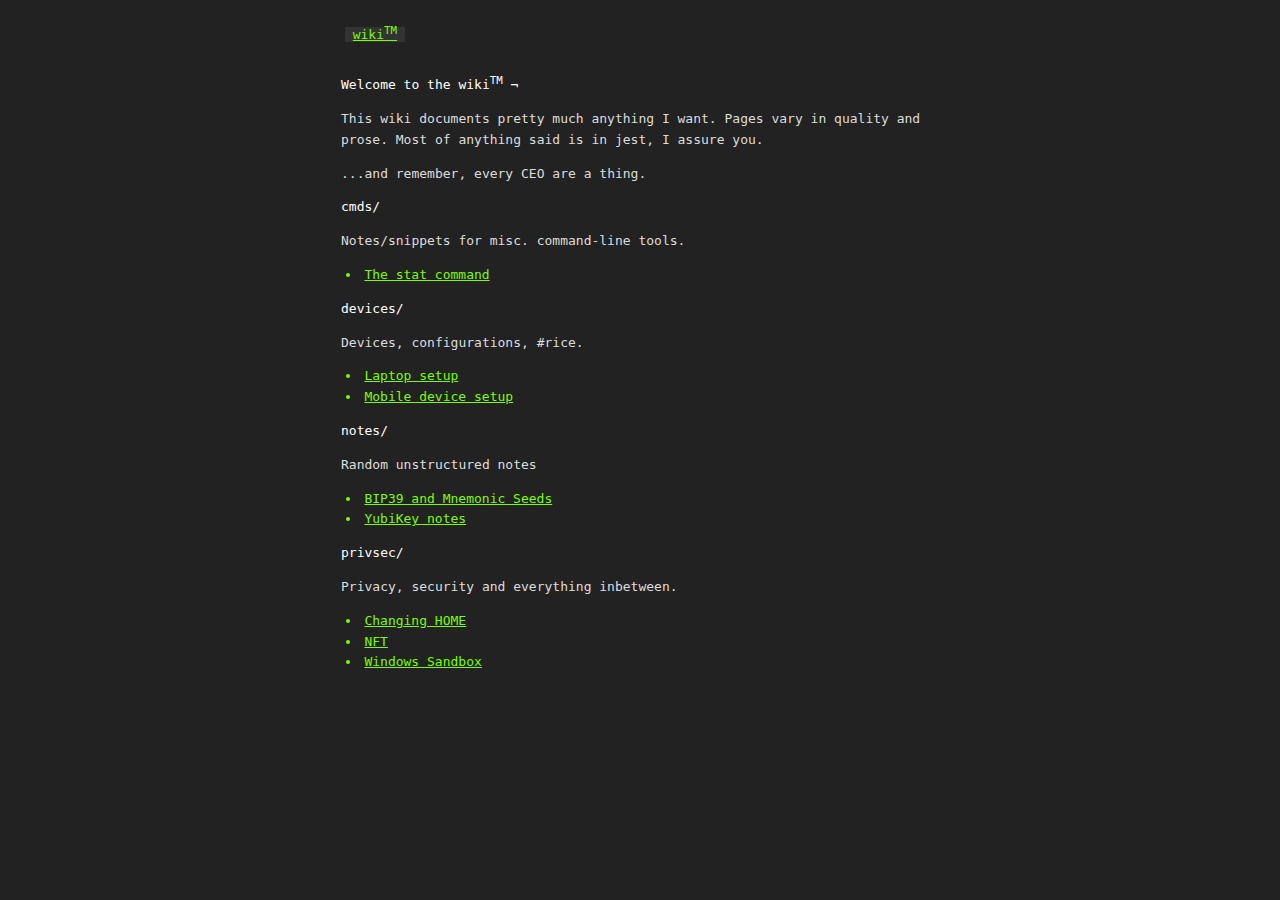
<file: index.html>
<!DOCTYPE html>
<html lang="en">
<head>
<title>wiki</title>
<meta http-equiv="content-type" content="text/html; charset=utf-8">
<meta name="viewport" content="width=device-width, initial-scale=1">
<meta name="theme-color" content="#181818">
<link rel="stylesheet" href="/static/css/main.css"/>

<meta property="og:title" content="wiki">
</head>
<body>
<header>
<nav>
<a href="/"><code>wiki<sup>TM</sup></code></a>
</nav>
</header>
<main>
<h1>Welcome to the wiki<sup>TM</sup></h1>

<p>
This wiki documents pretty much anything I want. Pages vary in quality and prose. Most of anything said is in jest, I assure you.
</p>

<p>
...and remember, <span id="w"></span> <span id="x">x</span><span id="z"> is a</span><span id="y"> y</span>.
</p>
<script type="text/javascript" src="/static/css/index.js"></script>
<h2>cmds/</h2>
<p>Notes/snippets for misc. command-line tools.</p>

<ul>
<li><a href="/cmds/stat.html">The stat command</a></li>
</ul>
<h2>devices/</h2>
<p>Devices, configurations, #rice.</p>

<ul>
<li><a href="/devices/laptop.html">Laptop setup</a></li>
<li><a href="/devices/mobile.html">Mobile device setup</a></li>
</ul>
<h2>notes/</h2>
<p>Random unstructured notes</p>

<ul>
<li><a href="/notes/bip39.html">BIP39 and Mnemonic Seeds</a></li>
<li><a href="/notes/yubikeys.html">YubiKey notes</a></li>
</ul>
<h2>privsec/</h2>
<p>Privacy, security and everything inbetween.</p>

<ul>
<li><a href="/privsec/home.html">Changing HOME</a></li>
<li><a href="/privsec/nft.html">NFT</a></li>
<li><a href="/privsec/winsandbox.html">Windows Sandbox</a></li>
</ul>
</main>
</body>
</html>
</file>
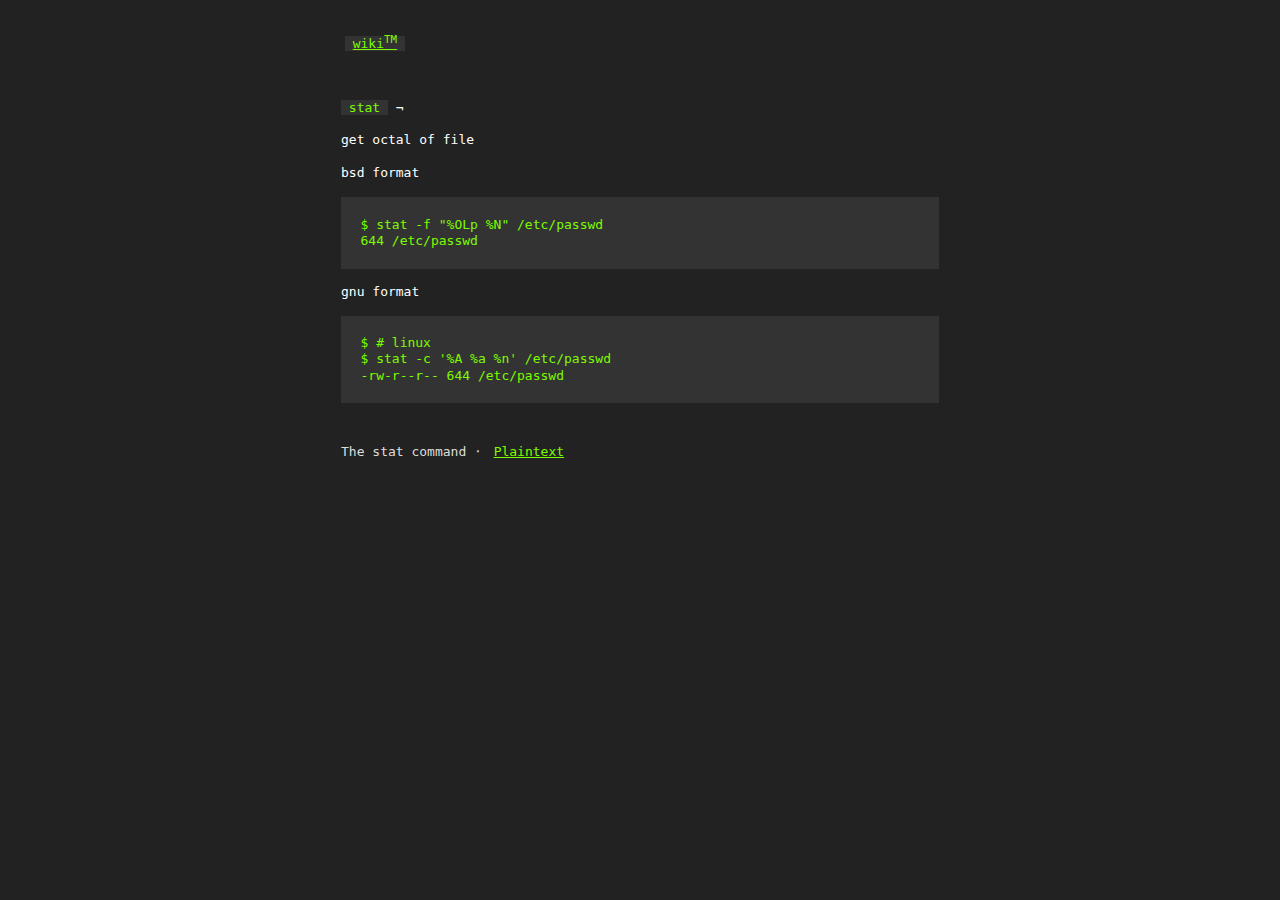
<file: cmds/stat.html>
<!DOCTYPE html>
<html lang="en">
<head>
<meta http-equiv="content-type" content="text/html; charset=utf-8">
<meta name="viewport" content="width=device-width, initial-scale=1">
<meta name="theme-color" content="#181818">
<link rel="stylesheet" href="/static/css/main.css"/>

<title>The stat command</title>
<meta property="og:title" content="The stat command">
</head>
<body>
<header>
<nav>
<nav>
<a href="/"><code>wiki<sup>TM</sup></code></a>
</nav>
</nav>
</header>
<main>
<h1 id="%3Ccode%3Estat%3C/code%3E"><code>stat</code></h1>

<h2 id="get%20octal%20of%20file">get octal of file</h2>

<h3 id="bsd%20format">bsd format</h3>

<pre><code>$ stat -f "%OLp %N" &#47;etc&#47;passwd
644 &#47;etc&#47;passwd
</code></pre>

<h3 id="gnu%20format">gnu format</h3>

<pre><code>$ # linux
$ stat -c &#39;%A %a %n&#39; &#47;etc&#47;passwd
-rw-r--r-- 644 &#47;etc&#47;passwd
</code></pre>
</main>
<footer>
The stat command&nbsp;&sdot;&nbsp;<a href="/cmds/stat.md">Plaintext</a></footer>
</body>
</html>
</file>
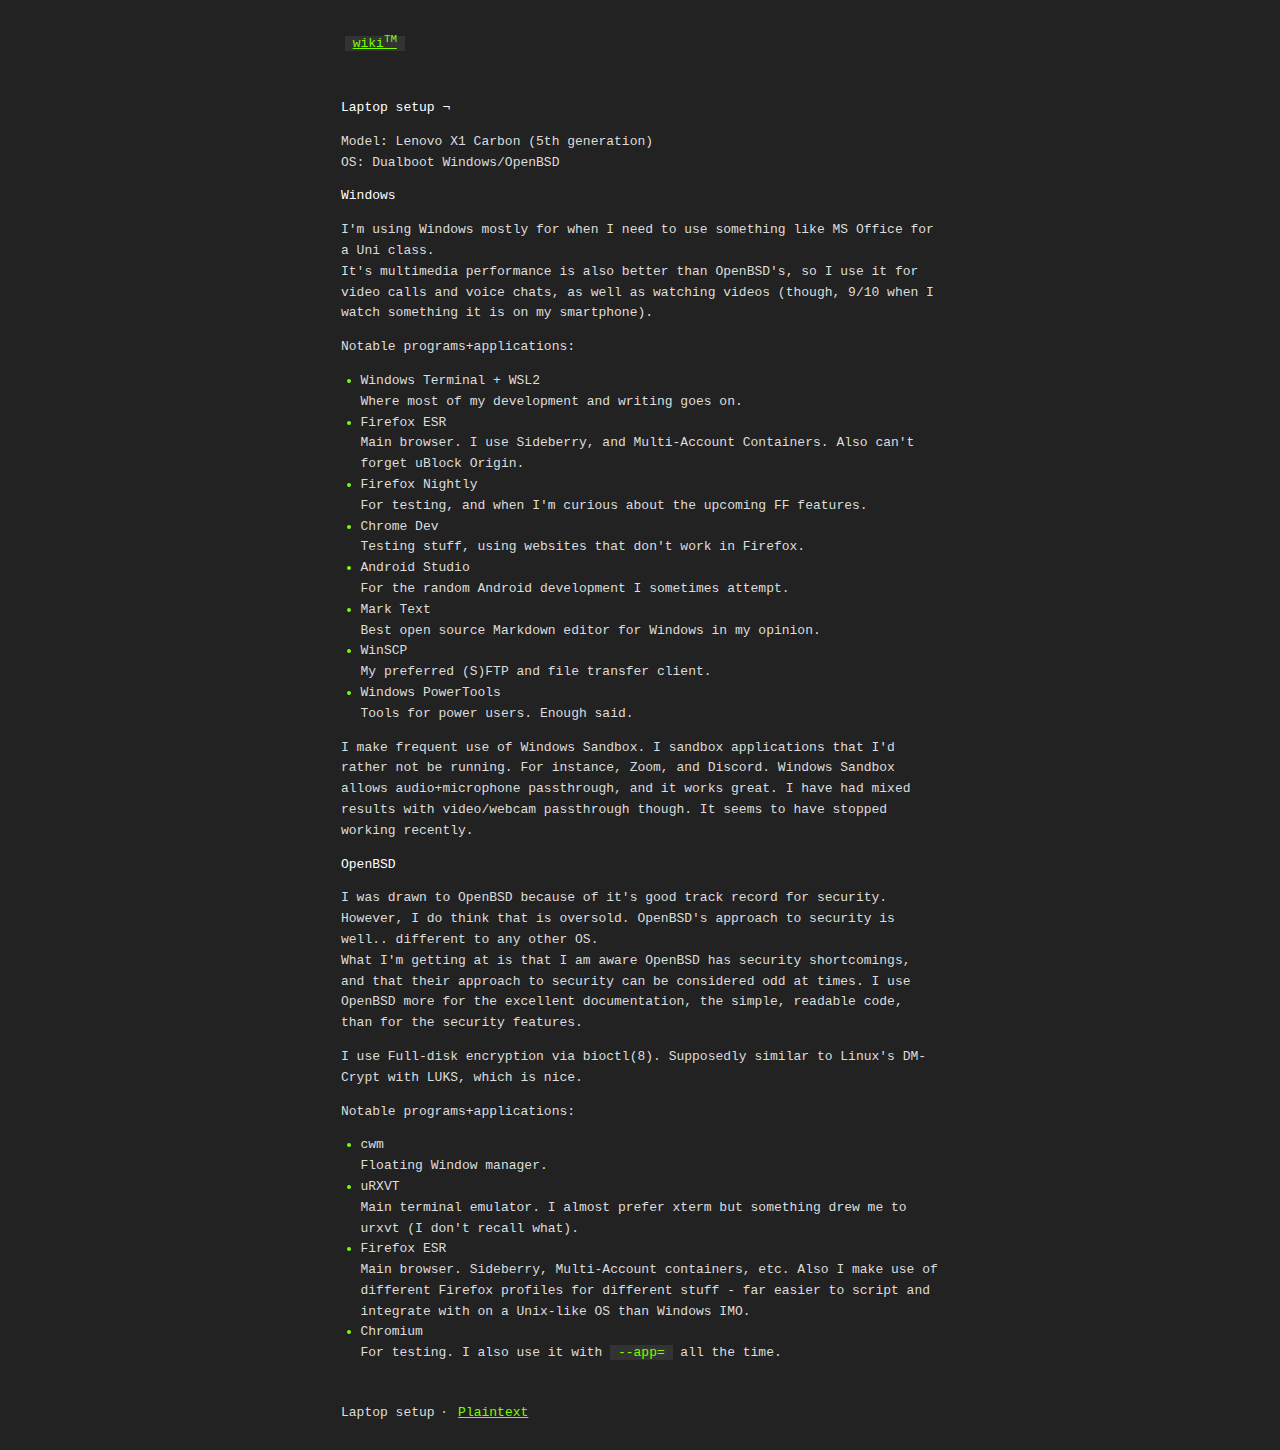
<file: devices/laptop.html>
<!DOCTYPE html>
<html lang="en">
<head>
<meta http-equiv="content-type" content="text/html; charset=utf-8">
<meta name="viewport" content="width=device-width, initial-scale=1">
<meta name="theme-color" content="#181818">
<link rel="stylesheet" href="/static/css/main.css"/>

<title>Laptop setup</title>
<meta property="og:title" content="Laptop setup">
</head>
<body>
<header>
<nav>
<nav>
<a href="/"><code>wiki<sup>TM</sup></code></a>
</nav>
</nav>
</header>
<main>
<h1 id="Laptop%20setup">Laptop setup</h1>

<p>Model: Lenovo X1 Carbon (5th generation)<br/>
OS: Dualboot Windows&#47;OpenBSD</p>

<h2 id="Windows">Windows</h2>

<p>I&#39;m using Windows mostly for when I need to use something like MS Office for a Uni class.<br/>
It&#39;s multimedia performance is also better than OpenBSD&#39;s, so I use it for video calls and voice chats, as well as watching videos (though, 9&#47;10 when I watch something it is on my smartphone).</p>

<p>Notable programs+applications:</p>

<ul>
<li>Windows Terminal + WSL2<br/>
Where most of my development and writing goes on.</li>
<li>Firefox ESR<br/>
Main browser. I use Sideberry, and Multi-Account Containers. Also can&#39;t forget uBlock Origin.</li>
<li>Firefox Nightly<br/>
For testing, and when I&#39;m curious about the upcoming FF features.</li>
<li>Chrome Dev<br/>
Testing stuff, using websites that don&#39;t work in Firefox.</li>
<li>Android Studio<br/>
For the random Android development I sometimes attempt.</li>
<li>Mark Text<br/>
Best open source Markdown editor for Windows in my opinion.</li>
<li>WinSCP<br/>
My preferred (S)FTP and file transfer client.</li>
<li>Windows PowerTools<br/>
Tools for power users. Enough said.</li>
</ul>

<p>I make frequent use of Windows Sandbox. I sandbox applications that I&#39;d rather not be running. For instance, Zoom, and Discord. Windows Sandbox allows audio+microphone passthrough, and it works great. I have had mixed results with video&#47;webcam passthrough though. It seems to have stopped working recently.</p>

<h2 id="OpenBSD">OpenBSD</h2>

<p>I was drawn to OpenBSD because of it&#39;s good track record for security. However, I do think that is oversold.
OpenBSD&#39;s approach to security is well.. different to any other OS.<br/>
What I&#39;m getting at is that I am aware OpenBSD has security shortcomings, and that their approach to security can be considered odd at times. I use OpenBSD more for the excellent documentation, the simple, readable code, than for the security features.</p>

<p>I use Full-disk encryption via bioctl(8). Supposedly similar to Linux&#39;s DM-Crypt with LUKS, which is nice.</p>

<p>Notable programs+applications:</p>

<ul>
<li>cwm<br/>
Floating Window manager.</li>
<li>uRXVT<br/>
Main terminal emulator. I almost prefer xterm but something drew me to urxvt (I don&#39;t recall what).</li>
<li>Firefox ESR<br/>
Main browser. Sideberry, Multi-Account containers, etc. Also I make use of different Firefox profiles for different stuff - far easier to script and integrate with on a Unix-like OS than Windows IMO.</li>
<li>Chromium<br/>
For testing. I also use it with <code>--app=</code> all the time.</li>
</ul>
</main>
<footer>
Laptop setup&nbsp;&sdot;&nbsp;<a href="/devices/laptop.md">Plaintext</a></footer>
</body>
</html>
</file>
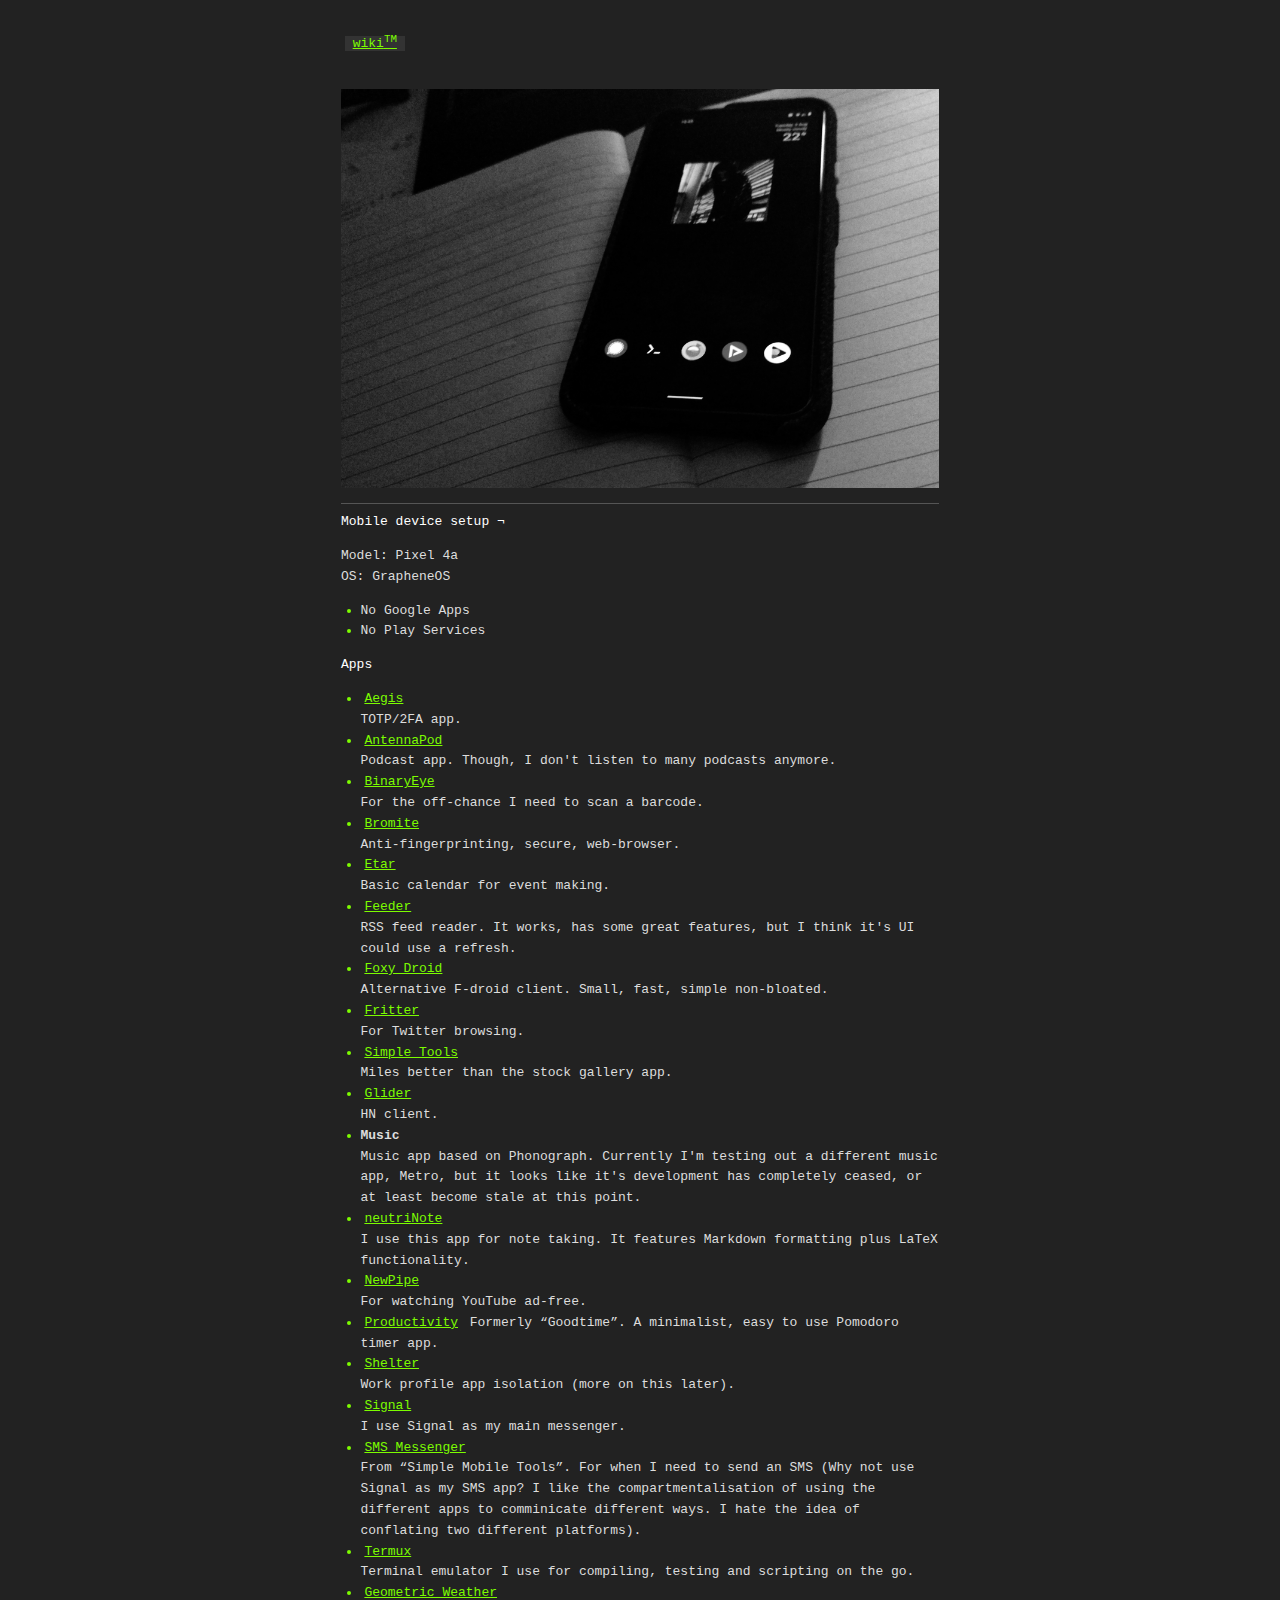
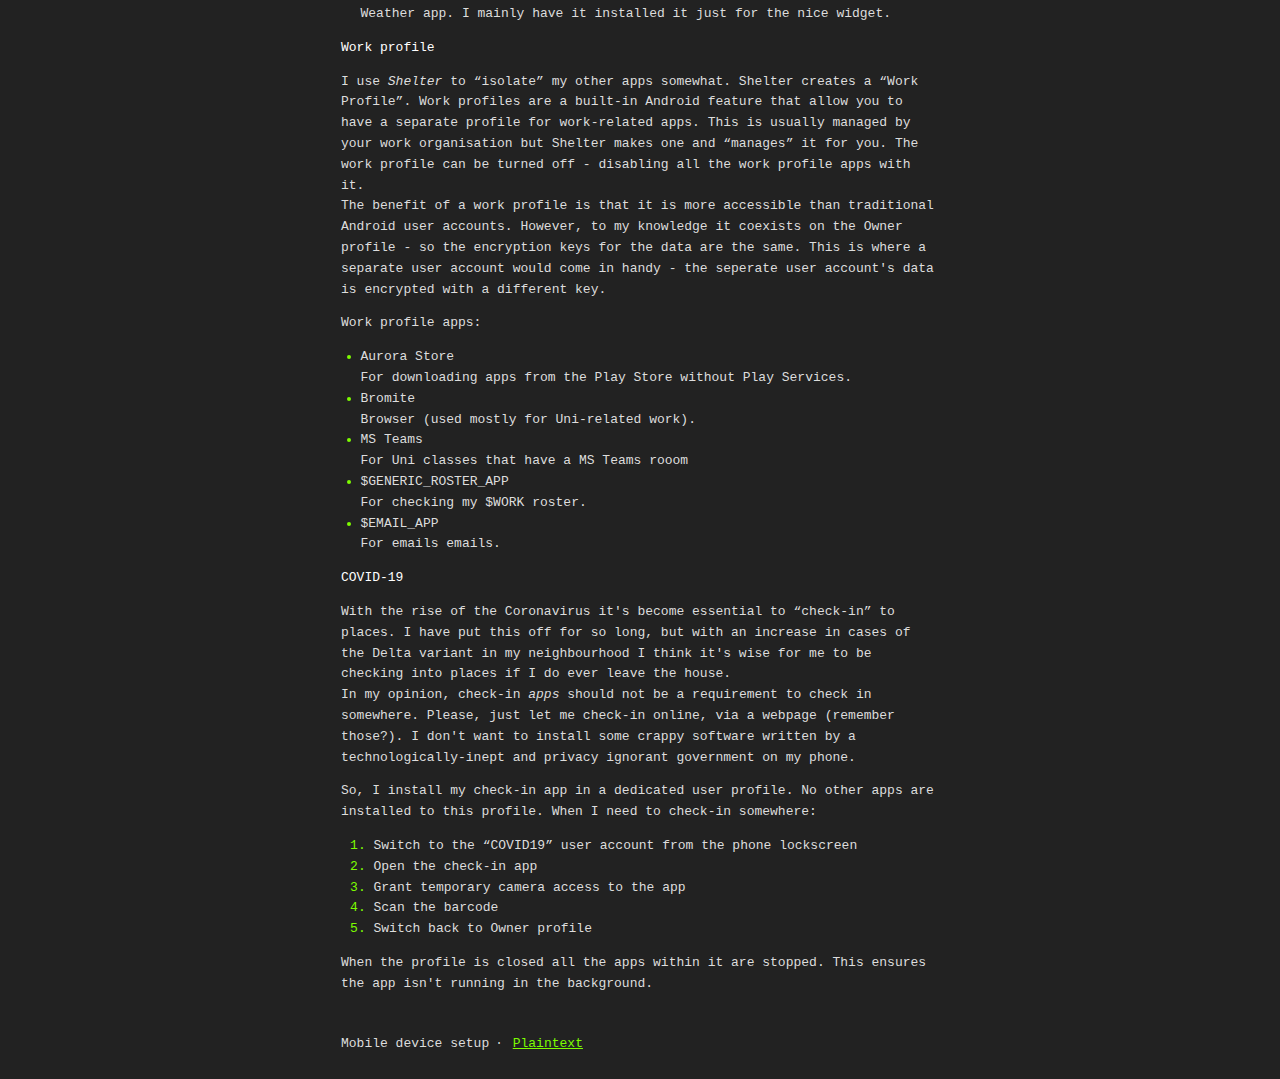
<file: devices/mobile.html>
<!DOCTYPE html>
<html lang="en">
<head>
<meta http-equiv="content-type" content="text/html; charset=utf-8">
<meta name="viewport" content="width=device-width, initial-scale=1">
<meta name="theme-color" content="#181818">
<link rel="stylesheet" href="/static/css/main.css"/>

<title>Mobile device setup</title>
<meta property="og:title" content="Mobile device setup">
<meta property="og:description" content="Smartphone setup">
<meta property="og:image" content="/static/img/pixel4a.gif">
<meta property="twitter:image:src" content="/static/img/pixel4a.gif">
</head>
<body>
<header>
<nav>
<nav>
<a href="/"><code>wiki<sup>TM</sup></code></a>
</nav>
</nav>
</header>
<main>
<img class="post-banner" src="/static/img/pixel4a.gif"/>
<hr/>

<h1 id="Mobile%20device%20setup">Mobile device setup</h1>

<p>Model: Pixel 4a<br/>
OS: GrapheneOS  </p>

<ul>
<li>No Google Apps<br/></li>
<li>No Play Services<br/></li>
</ul>

<h2 id="Apps">Apps</h2>

<ul>
<li><a href="https://getaegis.app/">Aegis</a><br/>
TOTP&#47;2FA app.</li>
<li><a href="https://antennapod.org/">AntennaPod</a><br/>
Podcast app. Though, I don&#39;t listen to many podcasts anymore.</li>
<li><a href="https://github.com/markusfisch/BinaryEye">BinaryEye</a><br/>
For the off-chance I need to scan a barcode.</li>
<li><a href="https://www.bromite.org/">Bromite</a><br/>
Anti-fingerprinting, secure, web-browser.</li>
<li><a href="https://github.com/Etar-Group/Etar-Calendar">Etar</a><br/>
Basic calendar for event making.</li>
<li><a href="https://gitlab.com/spacecowboy/Feeder">Feeder</a><br/>
RSS feed reader. It works, has some great features, but I think it&#39;s UI could use a refresh.</li>
<li><a href="https://github.com/kitsunyan/foxy-droid">Foxy Droid</a><br/>
Alternative F-droid client. Small, fast, simple non-bloated.</li>
<li><a href="https://github.com/jonjomckay/fritter">Fritter</a><br/>
For Twitter browsing.</li>
<li><a href="https://www.simplemobiletools.com/gallery/">Simple Tools</a><br/>
Miles better than the stock gallery app.</li>
<li><a href="https://github.com/Mosc/Glider">Glider</a><br/>
HN client.</li>
<li><strong>Music</strong><br/>
Music app based on Phonograph. Currently I&#39;m testing out a different music app, Metro, but it looks like it&#39;s development has completely ceased, or at least become stale at this point.</li>
<li><a href="https://github.com/appml/neutrinote">neutriNote</a><br/>
I use this app for note taking. It features Markdown formatting plus LaTeX functionality.</li>
<li><a href="https://github.com/TeamNewPipe/NewPipe">NewPipe</a><br/>
For watching YouTube ad-free.</li>
<li><a href="https://github.com/adrcotfas/Goodtime">Productivity</a>
Formerly &#8220;Goodtime&#8221;. A minimalist, easy to use Pomodoro timer app.<br/></li>
<li><a href="https://github.com/PeterCxy/Shelter/">Shelter</a><br/>
Work profile app isolation (more on this later).</li>
<li><a href="https://www.signal.org/">Signal</a><br/>
I use Signal as my main messenger.</li>
<li><a href="https://f-droid.org/en/packages/com.simplemobiletools.smsmessenger/">SMS Messenger</a><br/>
From &#8220;Simple Mobile Tools&#8221;. For when I need to send an SMS (Why not use Signal as my SMS app? I like the compartmentalisation of using the different apps to comminicate different ways. I hate the idea of conflating two different platforms).</li>
<li><a href="https://github.com/termux/termux-app">Termux</a><br/>
Terminal emulator I use for compiling, testing and scripting on the go.</li>
<li><a href="https://f-droid.org/en/packages/wangdaye.com.geometricweather/">Geometric Weather</a><br/>
Weather app. I mainly have it installed it just for the nice widget.</li>
</ul>

<h2 id="Work%20profile">Work profile</h2>

<p>I use <em>Shelter</em> to &#8220;isolate&#8221; my other apps somewhat. Shelter creates a &#8220;Work Profile&#8221;. Work profiles are a built-in Android feature that allow you to have a separate profile for work-related apps. This is usually managed by your work organisation but Shelter makes one and &#8220;manages&#8221; it for you. The work profile can be turned off - disabling all the work profile apps with it.<br/>
The benefit of a work profile is that it is more accessible than traditional Android user accounts. However, to my knowledge it coexists on the Owner profile - so the encryption keys for the data are the same. This is where a separate user account would come in handy - the seperate user account&#39;s data is encrypted with a different key.</p>

<p>Work profile apps:</p>

<ul>
<li>Aurora Store<br/>
For downloading apps from the Play Store without Play Services.</li>
<li>Bromite<br/>
Browser (used mostly for Uni-related work).</li>
<li>MS Teams<br/>
For Uni classes that have a MS Teams rooom</li>
<li>$GENERIC_ROSTER_APP<br/>
For checking my $WORK roster.</li>
<li>$EMAIL_APP<br/>
For emails emails.</li>
</ul>

<h2 id="COVID-19">COVID-19</h2>

<p>With the rise of the Coronavirus it&#39;s become essential to &#8220;check-in&#8221; to places. I have put this off for so long, but with an increase in cases of the Delta variant in my neighbourhood I think it&#39;s wise for me to be checking into places if I do ever leave the house.<br/>
In my opinion, check-in <em>apps</em> should not be a requirement to check in somewhere. Please, just let me check-in online, via a webpage (remember those?). I don&#39;t want to install some crappy software written by a technologically-inept and privacy ignorant government on my phone.</p>

<p>So, I install my check-in app in a dedicated user profile. No other apps are installed to this profile. When I need to check-in somewhere:</p>

<ol start="1">
<li>Switch to the &#8220;COVID19&#8221; user account from the phone lockscreen</li>
<li>Open the check-in app</li>
<li>Grant temporary camera access to the app</li>
<li>Scan the barcode</li>
<li>Switch back to Owner profile</li>
</ol>

<p>When the profile is closed all the apps within it are stopped. This ensures the app isn&#39;t running in the background. </p>
</main>
<footer>
Mobile device setup&nbsp;&sdot;&nbsp;<a href="/devices/mobile.md">Plaintext</a></footer>
</body>
</html>
</file>
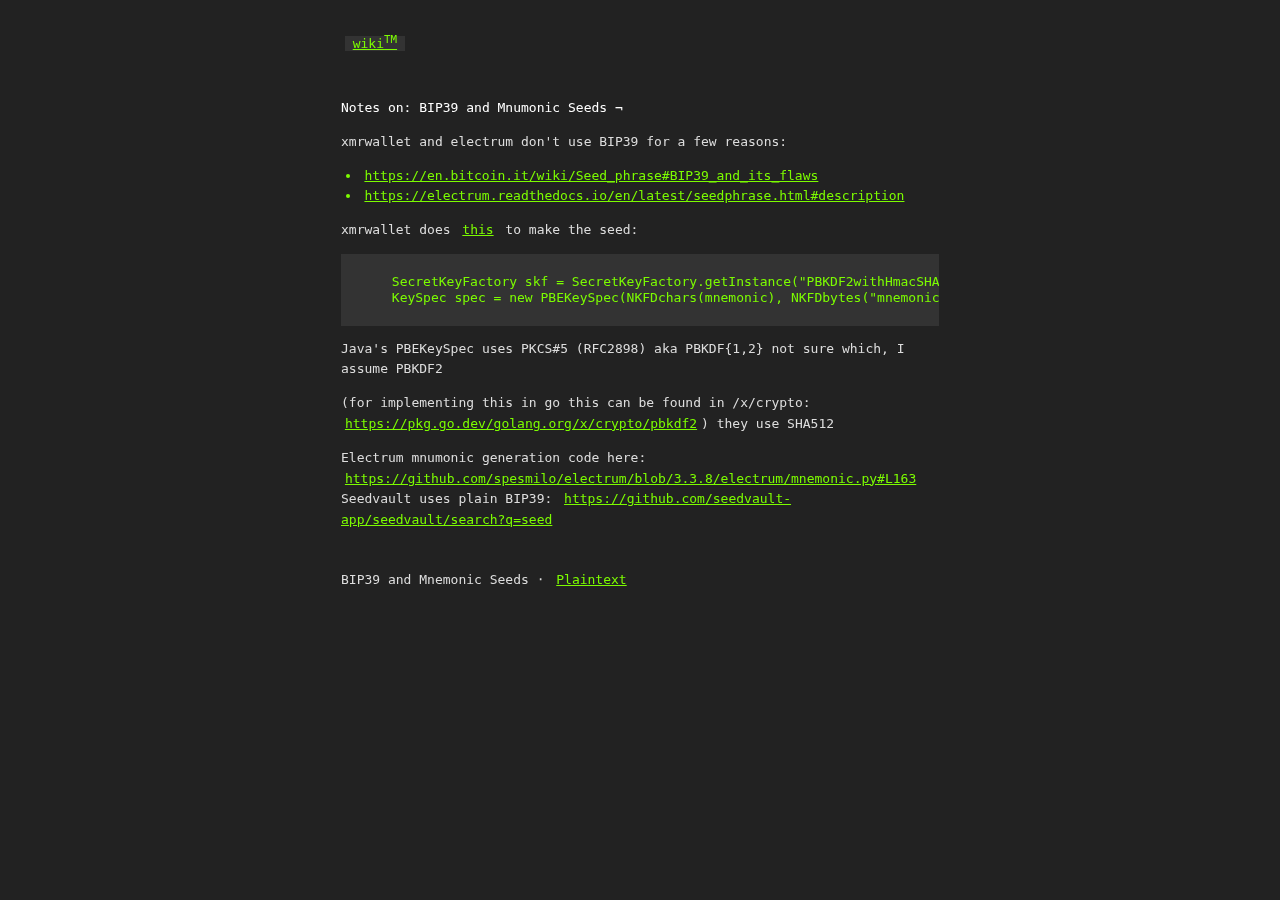
<file: notes/bip39.html>
<!DOCTYPE html>
<html lang="en">
<head>
<meta http-equiv="content-type" content="text/html; charset=utf-8">
<meta name="viewport" content="width=device-width, initial-scale=1">
<meta name="theme-color" content="#181818">
<link rel="stylesheet" href="/static/css/main.css"/>

<title>BIP39 and Mnemonic Seeds</title>
<meta property="og:title" content="BIP39 and Mnemonic Seeds">
</head>
<body>
<header>
<nav>
<nav>
<a href="/"><code>wiki<sup>TM</sup></code></a>
</nav>
</nav>
</header>
<main>
<h1 id="Notes%20on:%20BIP39%20and%20Mnumonic%20Seeds">Notes on: BIP39 and Mnumonic Seeds</h1>

<p>xmrwallet and electrum don&#39;t use BIP39 for a few reasons:</p>

<ul>
<li><a href="https://en.bitcoin.it/wiki/Seed_phrase#BIP39_and_its_flaws">https:&#47;&#47;en.bitcoin.it&#47;wiki&#47;Seed_phrase#BIP39_and_its_flaws</a></li>
<li><a href="https://electrum.readthedocs.io/en/latest/seedphrase.html#description">https:&#47;&#47;electrum.readthedocs.io&#47;en&#47;latest&#47;seedphrase.html#description</a></li>
</ul>

<p>xmrwallet does <a href="https://github.com/m2049r/xmrwallet/blob/24fc27b09e3158d0e67ee145c1f8ab8f657d2746/app/src/main/java/com/m2049r/xmrwallet/util/ledger/Monero.java#L158">this</a> to make the seed: </p>

<pre><code>    SecretKeyFactory skf = SecretKeyFactory.getInstance("PBKDF2withHmacSHA512");
    KeySpec spec = new PBEKeySpec(NKFDchars(mnemonic), NKFDbytes("mnemonic" + passphrase), 2048, 512);
</code></pre>

<p>Java&#39;s PBEKeySpec uses PKCS#5 (RFC2898) aka PBKDF{1,2} not sure which, I assume PBKDF2</p>

<p>(for implementing this in go this can be found in &#47;x&#47;crypto: <a href="https://pkg.go.dev/golang.org/x/crypto/pbkdf2">https:&#47;&#47;pkg.go.dev&#47;golang.org&#47;x&#47;crypto&#47;pbkdf2</a>) they use SHA512</p>

<p>Electrum mnumonic generation code here: <a href="https://github.com/spesmilo/electrum/blob/3.3.8/electrum/mnemonic.py#L163">https:&#47;&#47;github.com&#47;spesmilo&#47;electrum&#47;blob&#47;3.3.8&#47;electrum&#47;mnemonic.py#L163</a>
Seedvault uses plain BIP39: <a href="https://github.com/seedvault-app/seedvault/search?q=seed">https:&#47;&#47;github.com&#47;seedvault-app&#47;seedvault&#47;search?q=seed</a></p>
</main>
<footer>
BIP39 and Mnemonic Seeds&nbsp;&sdot;&nbsp;<a href="/notes/bip39.md">Plaintext</a></footer>
</body>
</html>
</file>
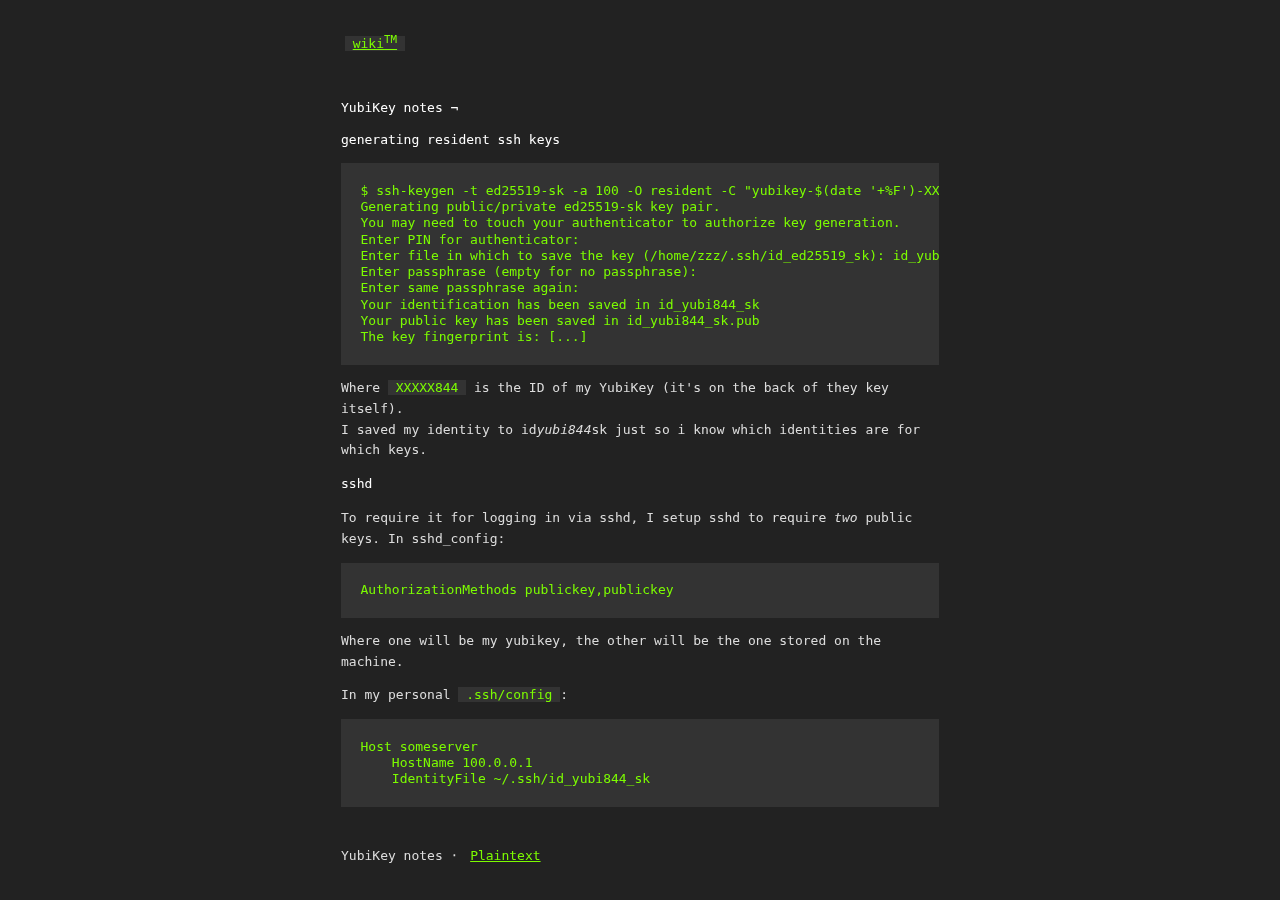
<file: notes/yubikeys.html>
<!DOCTYPE html>
<html lang="en">
<head>
<meta http-equiv="content-type" content="text/html; charset=utf-8">
<meta name="viewport" content="width=device-width, initial-scale=1">
<meta name="theme-color" content="#181818">
<link rel="stylesheet" href="/static/css/main.css"/>

<title>YubiKey notes</title>
<meta property="og:title" content="YubiKey notes">
</head>
<body>
<header>
<nav>
<nav>
<a href="/"><code>wiki<sup>TM</sup></code></a>
</nav>
</nav>
</header>
<main>
<h1 id="YubiKey%20notes">YubiKey notes</h1>

<h2 id="generating%20resident%20ssh%20keys">generating resident ssh keys</h2>

<pre><code>$ ssh-keygen -t ed25519-sk -a 100 -O resident -C "yubikey-$(date &#39;+%F&#39;)-XXXXX844"
Generating public&#47;private ed25519-sk key pair.
You may need to touch your authenticator to authorize key generation.
Enter PIN for authenticator: 
Enter file in which to save the key (&#47;home&#47;zzz&#47;.ssh&#47;id_ed25519_sk): id_yubi844_sk
Enter passphrase (empty for no passphrase): 
Enter same passphrase again: 
Your identification has been saved in id_yubi844_sk
Your public key has been saved in id_yubi844_sk.pub
The key fingerprint is: [...]
</code></pre>

<p>Where <code>XXXXX844</code> is the ID of my YubiKey (it&#39;s on the back of they key itself).<br/>
I saved my identity to id<em>yubi844</em>sk just so i know which identities are for which keys.  </p>

<h2 id="sshd">sshd</h2>

<p>To require it for logging in via sshd, I setup sshd to require <em>two</em> public keys. In sshd_config:</p>

<pre><code>AuthorizationMethods publickey,publickey
</code></pre>

<p>Where one will be my yubikey, the other will be the one stored on the machine.</p>

<p>In my personal <code>.ssh&#47;config</code>:</p>

<pre><code>Host someserver
    HostName 100.0.0.1
    IdentityFile ~&#47;.ssh&#47;id_yubi844_sk
</code></pre>
</main>
<footer>
YubiKey notes&nbsp;&sdot;&nbsp;<a href="/notes/yubikeys.md">Plaintext</a></footer>
</body>
</html>
</file>
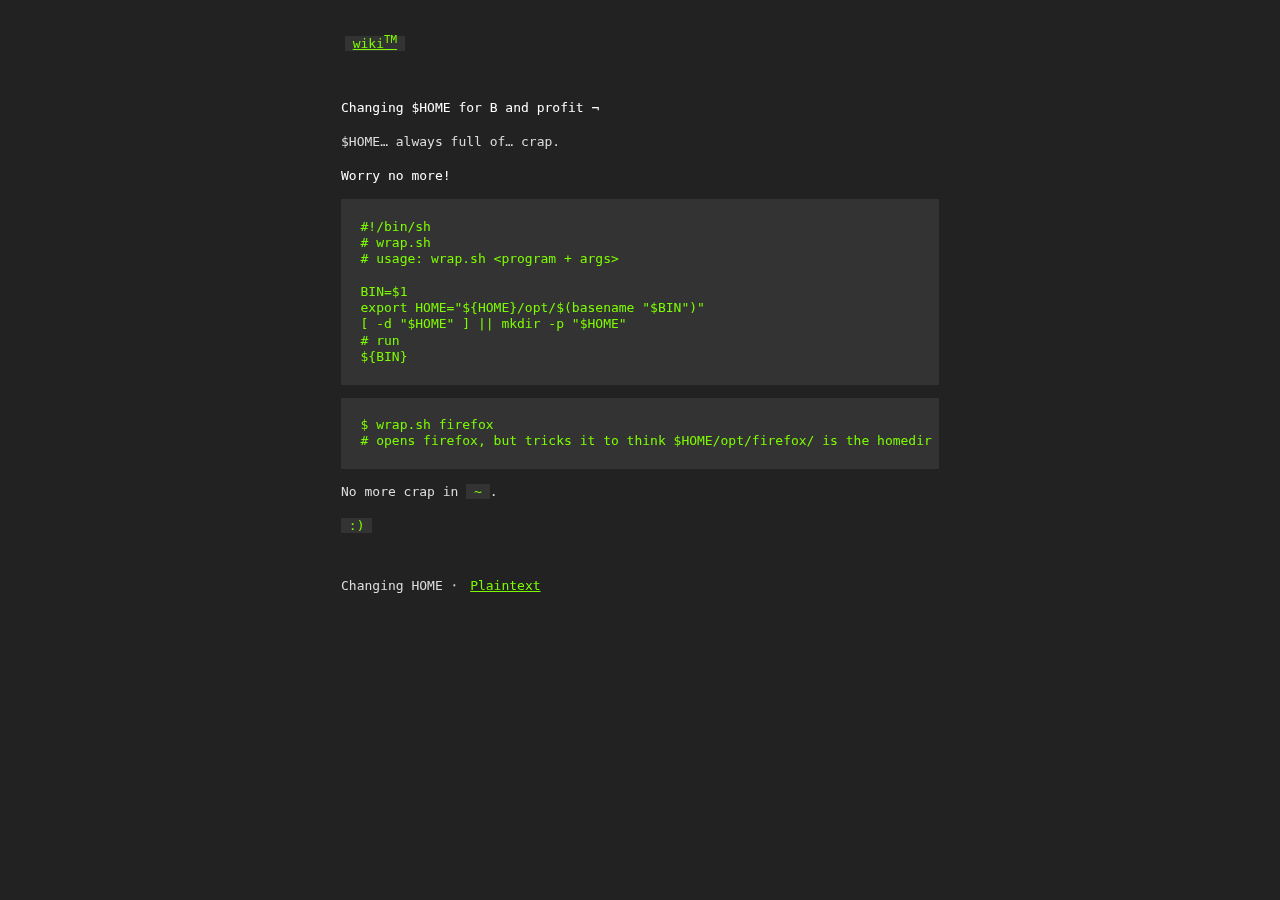
<file: privsec/home.html>
<!DOCTYPE html>
<html lang="en">
<head>
<meta http-equiv="content-type" content="text/html; charset=utf-8">
<meta name="viewport" content="width=device-width, initial-scale=1">
<meta name="theme-color" content="#181818">
<link rel="stylesheet" href="/static/css/main.css"/>

<title>Changing HOME</title>
<meta property="og:title" content="Changing HOME">
</head>
<body>
<header>
<nav>
<nav>
<a href="/"><code>wiki<sup>TM</sup></code></a>
</nav>
</nav>
</header>
<main>
<h1 id="Changing%20$HOME%20for%20B%20and%20profit">Changing $HOME for B and profit</h1>

<p>$HOME&#8230; always full of&#8230; crap.</p>

<h2 id="Worry%20no%20more!">Worry no more!</h2>

<pre><code>#!&#47;bin&#47;sh
# wrap.sh
# usage: wrap.sh &#60;program + args&#62;

BIN=$1
export HOME="${HOME}&#47;opt&#47;$(basename "$BIN")"
[ -d "$HOME" ] || mkdir -p "$HOME"
# run
${BIN}
</code></pre>

<pre><code class="language-console">$ wrap.sh firefox
# opens firefox, but tricks it to think $HOME&#47;opt&#47;firefox&#47; is the homedir
</code></pre>

<p>No more crap in <code>~</code>.</p>

<p><code>:)</code></p>
</main>
<footer>
Changing HOME&nbsp;&sdot;&nbsp;<a href="/privsec/home.md">Plaintext</a></footer>
</body>
</html>
</file>
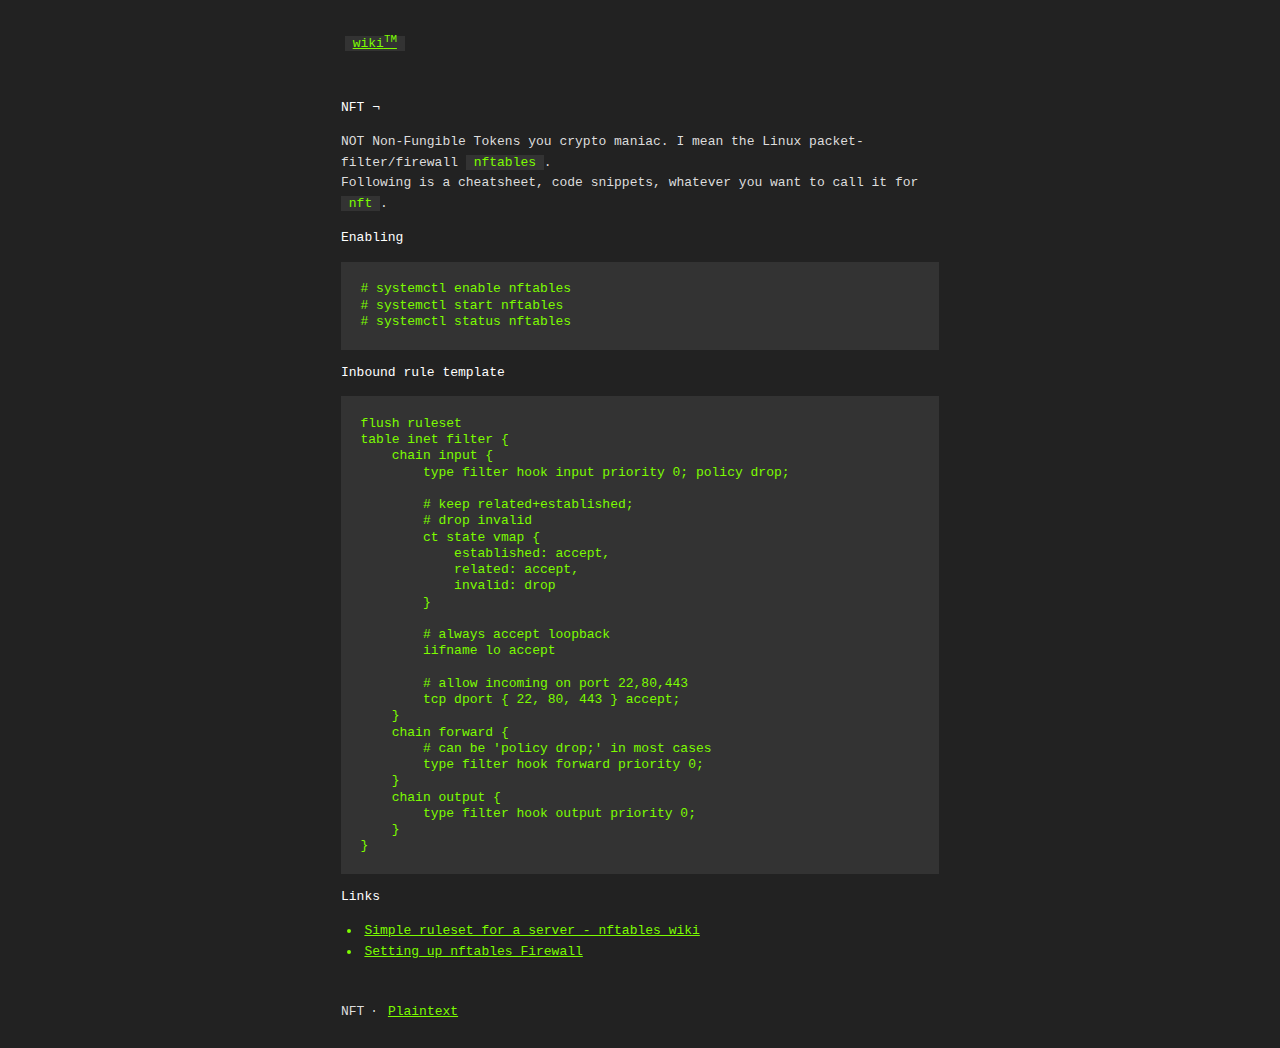
<file: privsec/nft.html>
<!DOCTYPE html>
<html lang="en">
<head>
<meta http-equiv="content-type" content="text/html; charset=utf-8">
<meta name="viewport" content="width=device-width, initial-scale=1">
<meta name="theme-color" content="#181818">
<link rel="stylesheet" href="/static/css/main.css"/>

<title>NFT</title>
<meta property="og:title" content="NFT">
<meta property="og:description" content="Nftables cheatsheet">
</head>
<body>
<header>
<nav>
<nav>
<a href="/"><code>wiki<sup>TM</sup></code></a>
</nav>
</nav>
</header>
<main>
<h1 id="NFT">NFT</h1>

<p>NOT Non-Fungible Tokens you crypto maniac. I mean the Linux packet-filter&#47;firewall <code>nftables</code>.<br/>
Following is a cheatsheet, code snippets, whatever you want to call it for <code>nft</code>.</p>

<h2 id="Enabling">Enabling</h2>

<pre><code># systemctl enable nftables
# systemctl start nftables
# systemctl status nftables
</code></pre>

<h2 id="Inbound%20rule%20template">Inbound rule template</h2>

<pre><code>flush ruleset
table inet filter {
    chain input {
        type filter hook input priority 0; policy drop;

        # keep related+established;
        # drop invalid
        ct state vmap {
            established: accept,
            related: accept,
            invalid: drop
        }

        # always accept loopback
        iifname lo accept

        # allow incoming on port 22,80,443
        tcp dport { 22, 80, 443 } accept;
    }
    chain forward {
        # can be &#39;policy drop;&#39; in most cases
        type filter hook forward priority 0;
    }
    chain output {
        type filter hook output priority 0;
    }
}
</code></pre>

<h2 id="Links">Links</h2>

<ul>
<li><a href="https://wiki.nftables.org/wiki-nftables/index.php/Simple_ruleset_for_a_server">Simple ruleset for a server - nftables wiki</a><br/></li>
<li><a href="https://cryptsus.com/blog/setting-up-nftables-firewall.html">Setting up nftables Firewall</a></li>
</ul>
</main>
<footer>
NFT&nbsp;&sdot;&nbsp;<a href="/privsec/nft.md">Plaintext</a></footer>
</body>
</html>
</file>
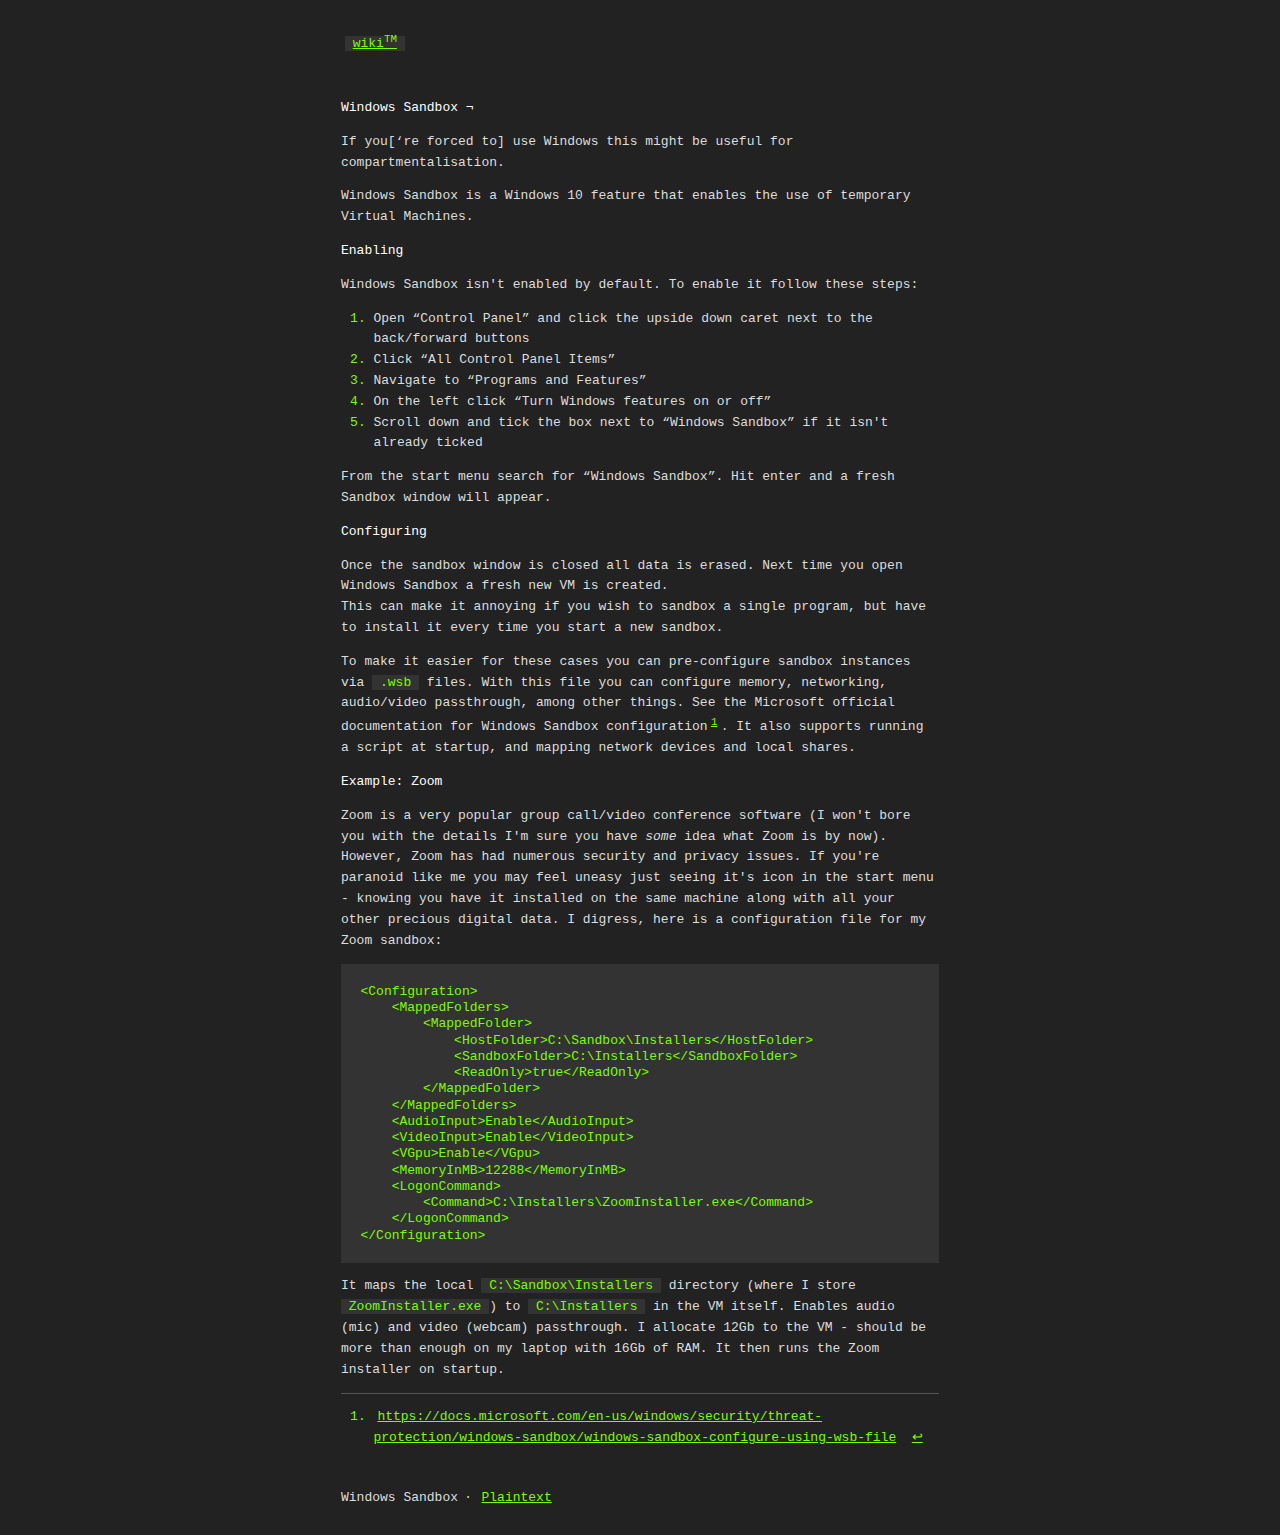
<file: privsec/winsandbox.html>
<!DOCTYPE html>
<html lang="en">
<head>
<meta http-equiv="content-type" content="text/html; charset=utf-8">
<meta name="viewport" content="width=device-width, initial-scale=1">
<meta name="theme-color" content="#181818">
<link rel="stylesheet" href="/static/css/main.css"/>

<title>Windows Sandbox</title>
<meta property="og:title" content="Windows Sandbox">
</head>
<body>
<header>
<nav>
<nav>
<a href="/"><code>wiki<sup>TM</sup></code></a>
</nav>
</nav>
</header>
<main>
<h1 id="Windows%20Sandbox">Windows Sandbox</h1>

<p>If you[&#8216;re forced to] use Windows this might be useful for compartmentalisation.  </p>

<p>Windows Sandbox is a Windows 10 feature that enables the use of temporary Virtual Machines.</p>

<h2 id="Enabling">Enabling</h2>

<p>Windows Sandbox isn&#39;t enabled by default. To enable it follow these steps:</p>

<ol start="1">
<li>Open &#8220;Control Panel&#8221; and click the upside down caret next to the back&#47;forward buttons</li>
<li>Click &#8220;All Control Panel Items&#8221;</li>
<li>Navigate to &#8220;Programs and Features&#8221;</li>
<li>On the left click &#8220;Turn Windows features on or off&#8221;</li>
<li>Scroll down and tick the box next to &#8220;Windows Sandbox&#8221; if it isn&#39;t already ticked</li>
</ol>

<p>From the start menu search for &#8220;Windows Sandbox&#8221;. Hit enter and a fresh Sandbox window will appear.</p>

<h2 id="Configuring">Configuring</h2>

<p>Once the sandbox window is closed all data is erased. Next time you open Windows Sandbox a fresh new VM is created.<br/>
This can make it annoying if you wish to sandbox a single program, but have to install it every time you start a new sandbox.</p>

<p>To make it easier for these cases you can pre-configure sandbox instances via <code>.wsb</code> files. With this file you can configure memory, networking, audio&#47;video passthrough, among other things. See the Microsoft official documentation for Windows Sandbox configuration<sup id="fnref1"><a href="#fn1" rel="footnote">1</a></sup>. It also supports running a script at startup, and mapping network devices and local shares.</p>

<h3 id="Example:%20Zoom">Example: Zoom</h3>

<p>Zoom is a very popular group call&#47;video conference software (I won&#39;t bore you with the details I&#39;m sure you have <em>some</em> idea what Zoom is by now). However, Zoom has had numerous security and privacy issues. If you&#39;re paranoid like me you may feel uneasy just seeing it&#39;s icon in the start menu - knowing you have it installed on the same machine along with all your other precious digital data. I digress, here is a configuration file for my Zoom sandbox:</p>

<pre><code class="language-xml">&#60;Configuration&#62;
    &#60;MappedFolders&#62;
        &#60;MappedFolder&#62;
            &#60;HostFolder&#62;C:\Sandbox\Installers&#60;&#47;HostFolder&#62;
            &#60;SandboxFolder&#62;C:\Installers&#60;&#47;SandboxFolder&#62;
            &#60;ReadOnly&#62;true&#60;&#47;ReadOnly&#62;
        &#60;&#47;MappedFolder&#62;
    &#60;&#47;MappedFolders&#62;
    &#60;AudioInput&#62;Enable&#60;&#47;AudioInput&#62;
    &#60;VideoInput&#62;Enable&#60;&#47;VideoInput&#62;
    &#60;VGpu&#62;Enable&#60;&#47;VGpu&#62;
    &#60;MemoryInMB&#62;12288&#60;&#47;MemoryInMB&#62;
    &#60;LogonCommand&#62;
        &#60;Command&#62;C:\Installers\ZoomInstaller.exe&#60;&#47;Command&#62;
    &#60;&#47;LogonCommand&#62;
&#60;&#47;Configuration&#62;
</code></pre>

<p>It maps the local <code>C:\Sandbox\Installers</code> directory (where I store <code>ZoomInstaller.exe</code>) to <code>C:\Installers</code> in the VM itself. Enables audio (mic) and video (webcam) passthrough. I allocate 12Gb to the VM - should be more than enough on my laptop with 16Gb of RAM. It then runs the Zoom installer on startup.</p>

<div class="footnotes">
<hr/>
<ol>

<li id="fn1">
<p><a href="https://docs.microsoft.com/en-us/windows/security/threat-protection/windows-sandbox/windows-sandbox-configure-using-wsb-file">https:&#47;&#47;docs.microsoft.com&#47;en-us&#47;windows&#47;security&#47;threat-protection&#47;windows-sandbox&#47;windows-sandbox-configure-using-wsb-file</a>&#160;<a href="#fnref1" rev="footnote">&#8617;</a></p>
</li>

</ol>
</div>
</main>
<footer>
Windows Sandbox&nbsp;&sdot;&nbsp;<a href="/privsec/winsandbox.md">Plaintext</a></footer>
</body>
</html>
</file>
<file: static/css/main.css>
* { font-family: monospace }
*,*::before,*::after { box-sizing: border-box }
::selection { background-color: lawngreen; color: #000 }
html { height: 100%; font-size: 100%; scroll-behavior: smooth; line-height: 1.6 }
body { max-width: 50rem; margin: 1rem auto; background-color: #222; color: #ddd; padding: 0 2rem 2rem 2rem}
img,video { max-width: 100% } 
h1,h2,h3,h4,h5,h6 { font-size: 1em; font-weight: normal; color: white }
h1::after { content: ' \00AC ' } 
.postdate::after { content: ' - ' }
nav { padding: 0.67em 0 calc(0.67em * 2) 0 }
footer { padding-top: 2rem }
a { color: lawngreen; padding: 0 0.5ch; }
a:focus { color: #000; background: lawngreen; padding: 0 0.5ch; }
nav a, nav a:visited { margin-right: 2ch; color: lawngreen }
nav a:focus { color: white }
hr { box-sizing: content-box; height: 0; border: 0; border-top: 1px solid #555 }
ul, ol { margin-block-start: 1em; margin-block-end: 1em; padding-inline-start: 2.5em }
ul { padding-inline-start: 1.5em }
li::marker { color: lawngreen }
code { background: #333; color: lawngreen; padding: 0 1ch }
pre code { display: block; line-height: 1.25; padding: 1.5em; background: #333; overflow-x: auto; overflow-y: hidden }
</file>
